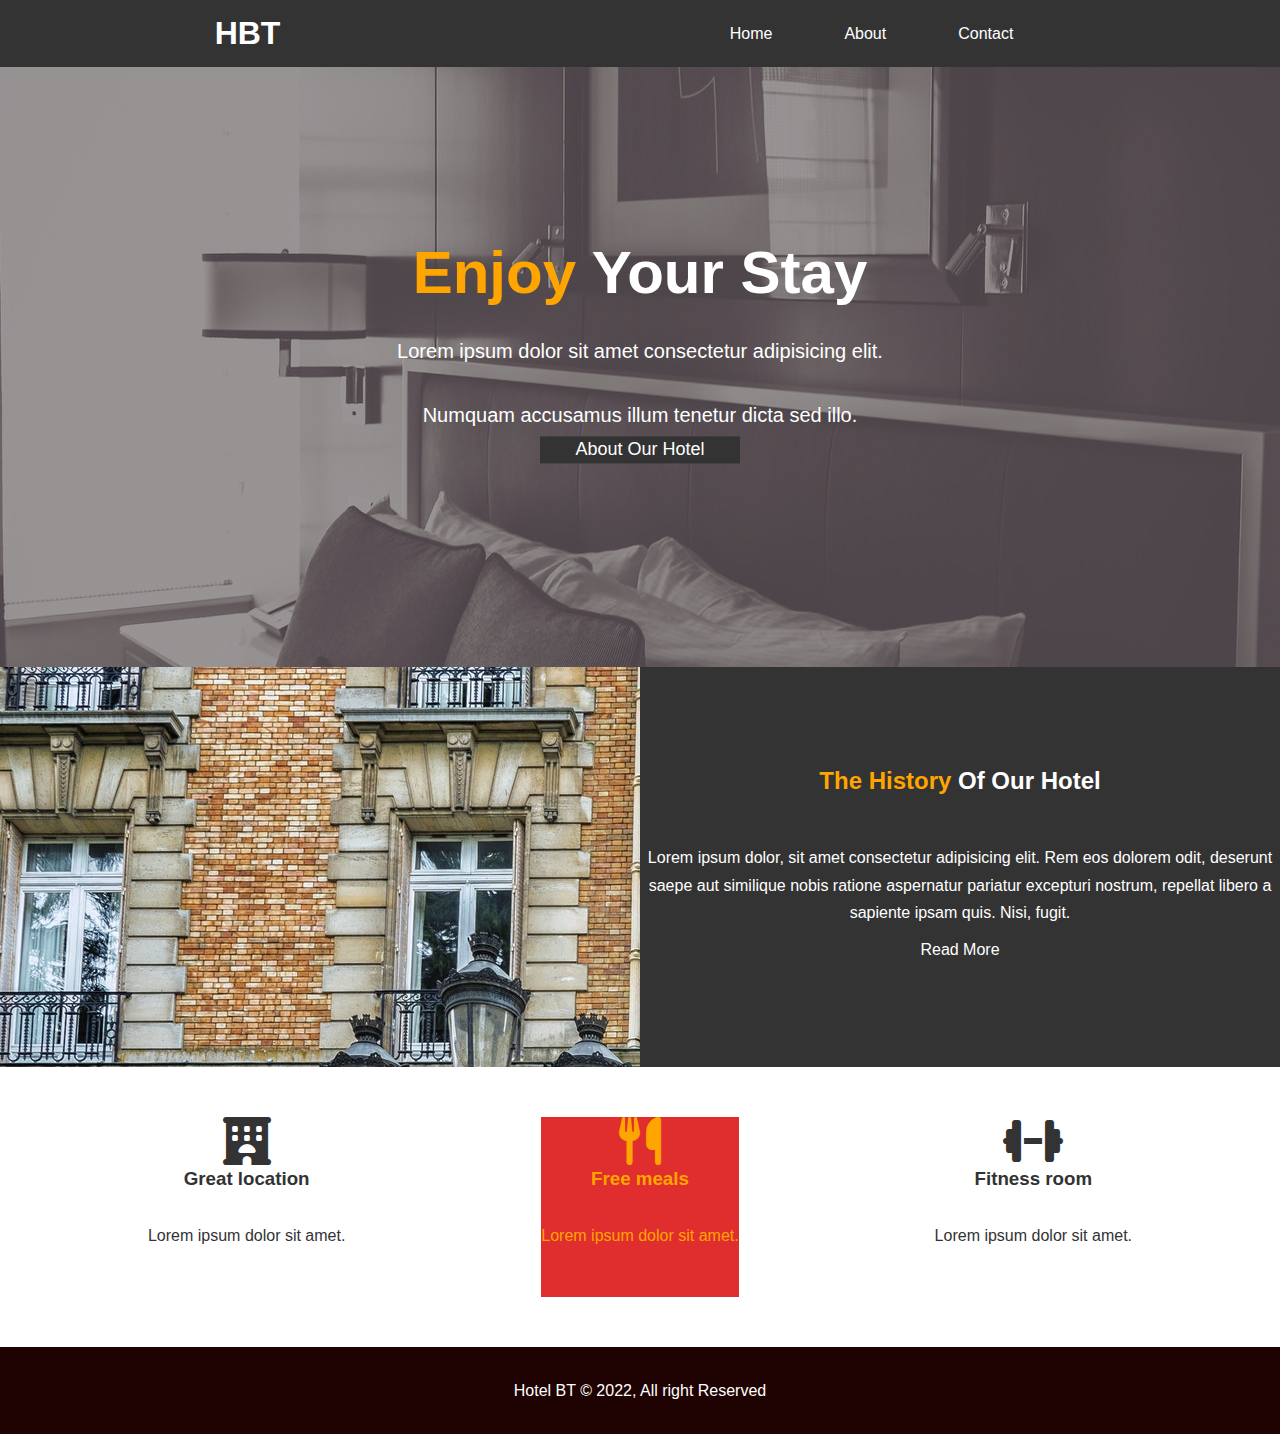
<file: index.html>
<!-- cod pentru prima pagina care este reprezemtata de fisierul radacina -->
<!DOCTYPE html>
<html lang="en">
  <head>
    <meta charset="UTF-8" />
    <meta http-equiv="X-UA-Compatible" content="IE=edge" />
    <meta name="viewport" content="width=device-width, initial-scale=1.0" />
    <link rel="stylesheet" type="text/css" href="./css/style.css" />
    <link rel="stylesheet" href="https://cdnjs.cloudflare.com/ajax/libs/font-awesome/6.1.2/css/all.min.css">
    <title>Hotel BT | Welcome</title>
  </head>
  <body>
    <header>
      <!-- ca si good practice foloseste daor un id si restul clase -->
      <nav id="navbar">
        <h1 class="logo"><a href="index.html"></a>HBT</h1>
        <ul>
          <li><a href="index.html">Home</a></li>
          <li><a href="about.html">About</a></li>
          <li><a href="contact.html">Contact</a></li>
        </ul>
      </nav>
      
      <!-- secventane de cod pentru continutul bannerului(imagine+heading+paragraf+link) -->
      <div class="showcase">
        <div class="container">
          <div class="showcase-content">
            <h1><span class="text-primary">Enjoy</span> Your Stay</h1>
            <p class="lead">
              Lorem ipsum dolor sit amet consectetur adipisicing elit.<p class="lead">Numquam accusamus illum tenetur dicta sed illo.</p> 
            </p>
            <div class="box">
              <a class="button" href="./about.html">About Our Hotel</a>
            </div>
          </div>
        </div>
      </div>
    </header>
    
    <!-- secventa de cod pentru partea de sectiune in care avem o imagine de fundal + un continut(text) -->
    <section id="home-info">
      <div class="info-img"></div>
      <div class="info-content">
        <h2><span class="text-primary">The History</span> Of Our Hotel</h2>
        <p>Lorem ipsum dolor, sit amet consectetur adipisicing elit. 
          Rem eos dolorem odit, deserunt saepe aut similique nobis ratione aspernatur pariatur excepturi nostrum, 
          repellat libero a sapiente ipsam quis. Nisi, fugit.</p>
          <div class="box">
            <a class="button" href="./about.html">Read More</a>
          </div>
      </div>
    </section>
    
    <!-- sectiune pentru noi featur-uri -->
    <section id="features">
      <div class="box bg-light">
        <!-- iconita pentru hotel -->
        <i class="fa-solid fa-hotel fa-3x"></i>
        <h3>Great location</h3>
        <p>Lorem ipsum dolor sit amet.
        </p>
      </div>
      <div class="box bg-primary">
        <i class="fa-solid fa-utensils fa-3x"></i>
        <h3>Free meals</h3>
        <p>Lorem ipsum dolor sit amet.</p>
      </div>
      <div class="box bg-light">
        <i class="fa-solid fa-dumbbell fa-3x"></i>
        <h3>Fitness room</h3>
        <p>Lorem ipsum dolor sit amet.</p>
      </div>
    </section>

    <!-- footer(partea de subsol a site-ului web) -->
    <div class="clear"></div>
    <footer id="main-footer">
      <p>Hotel BT &copy; 2022, All right Reserved</p>
    </footer>
  </body>
</html>
</file>
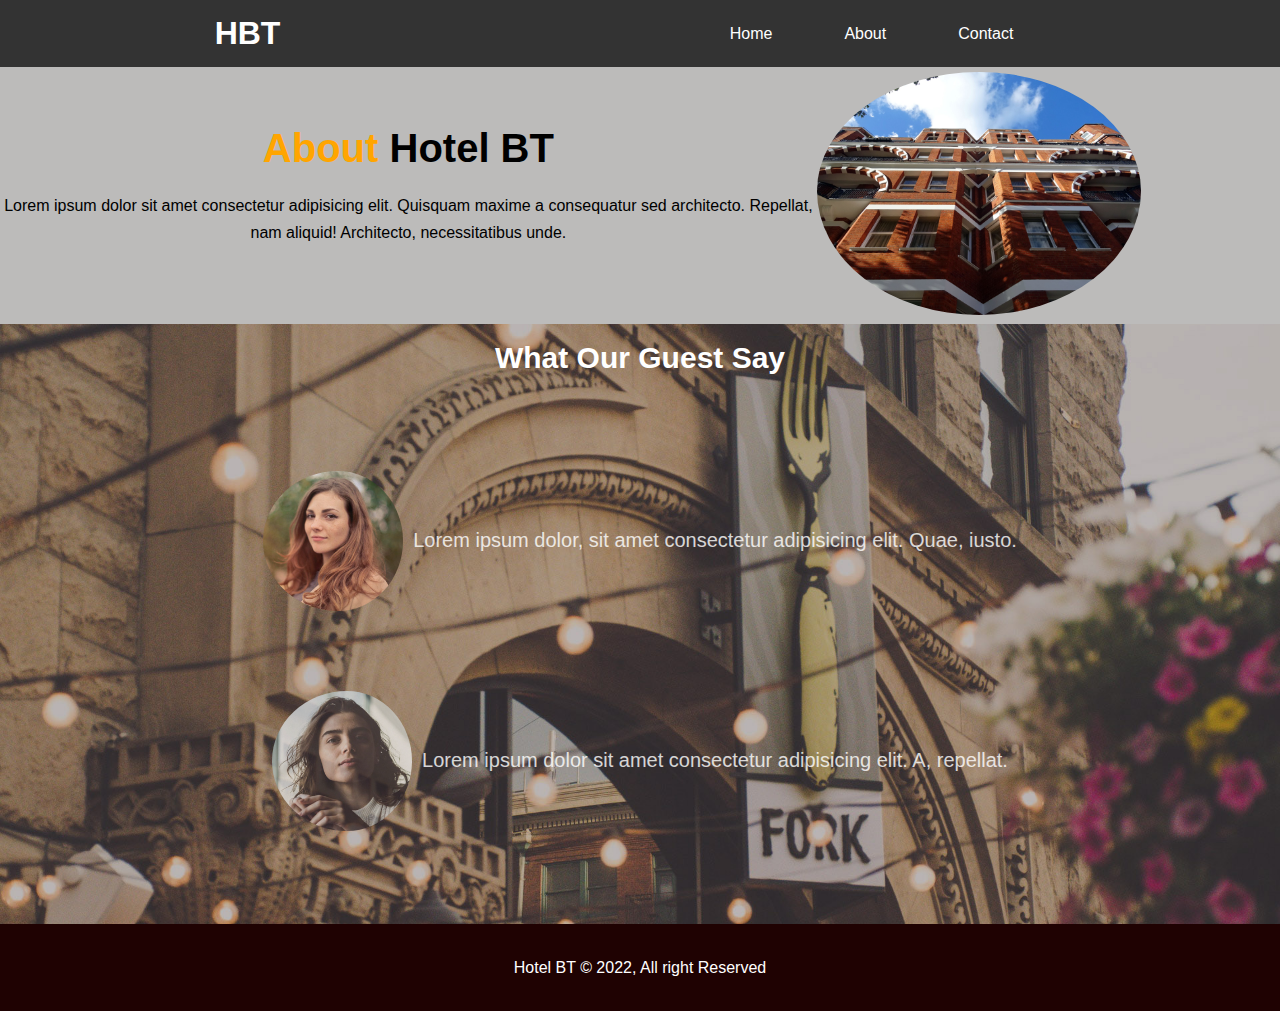
<file: about.html>
<!-- cod pentru pagina de about -->
<!DOCTYPE html>
<html lang="en">
  <head>
    <meta charset="UTF-8" />
    <meta http-equiv="X-UA-Compatible" content="IE=edge" />
    <meta name="viewport" content="width=device-width, initial-scale=1.0" />
    <link rel="stylesheet" type="text/css" href="./css/style.css" />
    <link
      rel="stylesheet"
      href="https://cdnjs.cloudflare.com/ajax/libs/font-awesome/6.1.2/css/all.min.css"
    />
    <title>Hotel BT | About</title>
  </head>
  <body>
    <header>
      <!-- ca si good practice foloseste daor un id si restul clase -->
      <nav id="navbar">
        <h1 class="logo"><a href="index.html"></a>HBT</h1>
        <ul>
          <li><a href="index.html">Home</a></li>
          <li><a href="about.html">About</a></li>
          <li><a href="contact.html">Contact</a></li>
        </ul>
      </nav>
    </header>

    <!-- cod pentru o sectiune de pagina(sectiunea va avea un continut in partea stanga si unul in partea dreapta-separate in mod egal) -->
    <section id="about-info">
      <div class="container">
        <div class="info-left">
          <!-- in stanga am un continut de tip text -->
          <h1><span class="text-primary">About</span> Hotel BT</h1>
          <p>
            Lorem ipsum dolor sit amet consectetur adipisicing elit. Quisquam
            maxime a consequatur sed architecto. 
            Repellat, nam aliquid!
            Architecto, necessitatibus unde.
          </p>
        </div>
        <!-- in dreapta am o imagine -->
        <div class="info-right">
          <img src="./img/photo-2.jpg" alt="imagine" />
        </div>
      </div>
    </section>
    
    <!-- sectiune pentru testimoniale -->
    <section id="testimonials">
        <div class="container">
            <h2 class="heading-testimonials">What Our Guest Say</h2>
            <div class="testimonial">
                <img src="./img/person-1.jpg" alt="imagine">
                <p>Lorem ipsum dolor, sit amet consectetur adipisicing elit. Quae, iusto.</p>
            </div>
            <div class="testimonial">
                <img src="./img/person-2.jpg" alt="imagine">
                <p>Lorem ipsum dolor sit amet consectetur adipisicing elit. A, repellat.</p>
            </div>
        </div>
    </section> 
    
    
    <div class="clear"></div>
    <!-- footer(partea de subsol a site-ului web) -->
    <div class="clear"></div>
    <footer id="main-footer">
      <p>Hotel BT &copy; 2022, All right Reserved</p>
    </footer>
  </body>
</html>
</file>
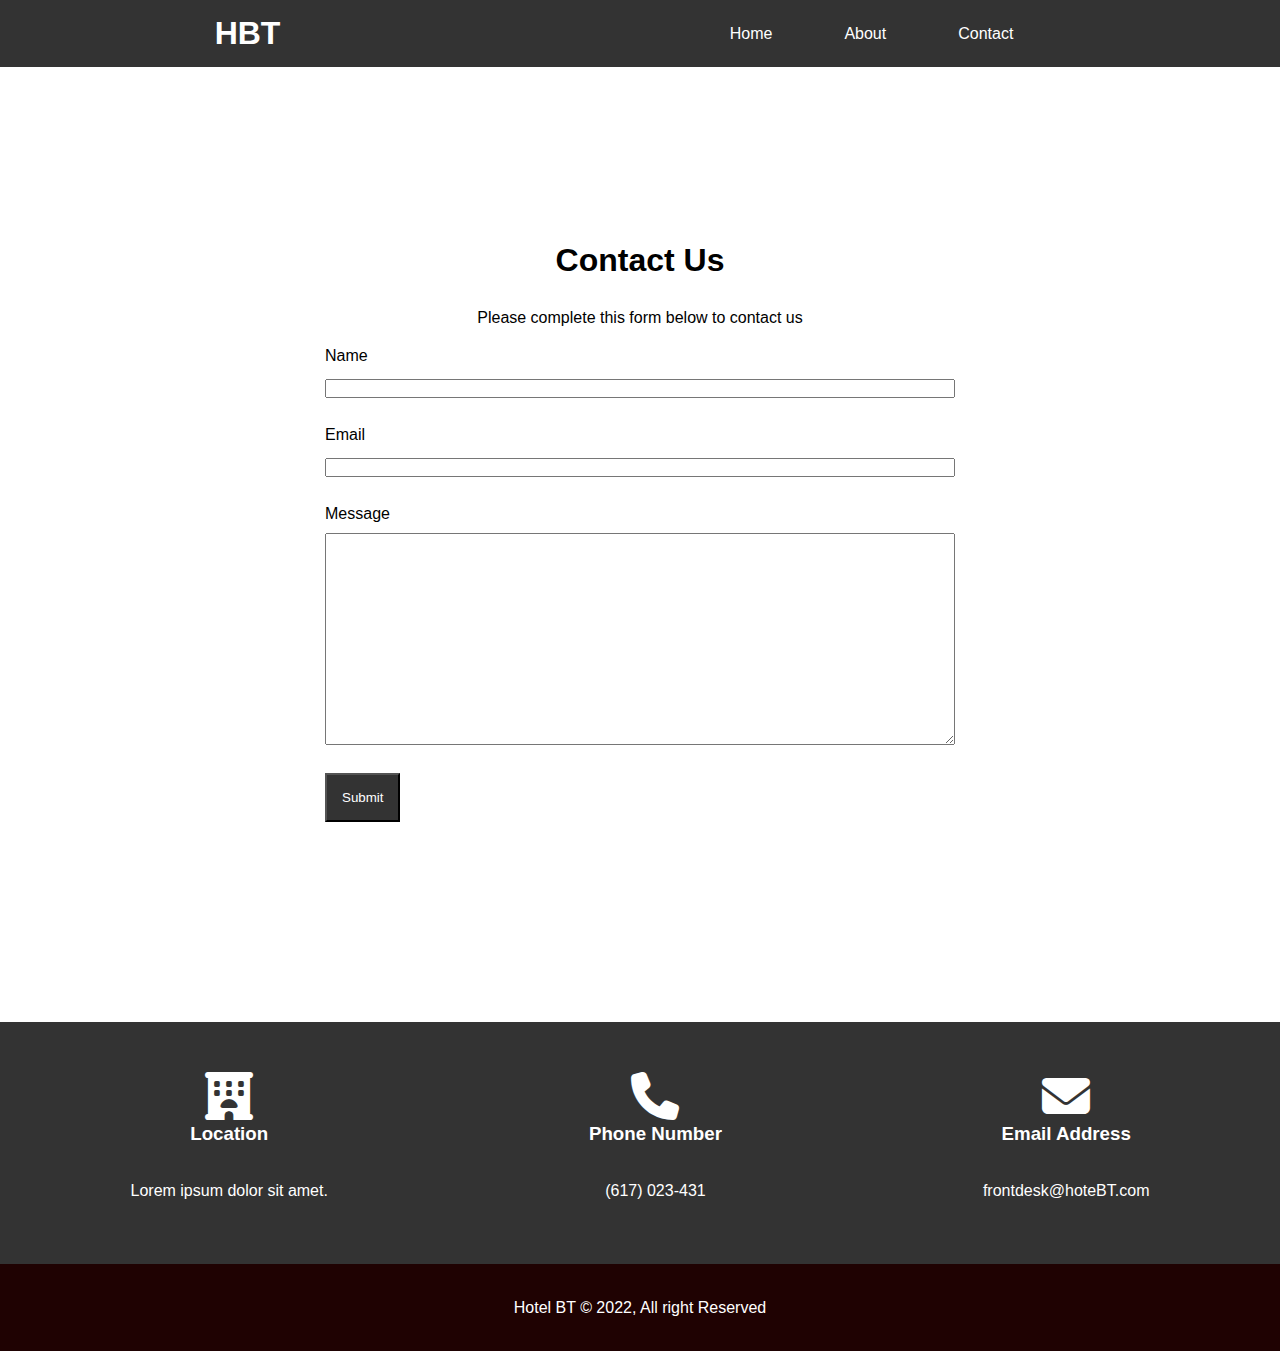
<file: contact.html>
<!-- cod pentru pagina de about -->
<!DOCTYPE html>
<html lang="en">
  <head>
    <meta charset="UTF-8" />
    <meta http-equiv="X-UA-Compatible" content="IE=edge" />
    <meta name="viewport" content="width=device-width, initial-scale=1.0" />
    <link rel="stylesheet" type="text/css" href="./css/style.css" />
    <link
      rel="stylesheet"
      href="https://cdnjs.cloudflare.com/ajax/libs/font-awesome/6.1.2/css/all.min.css"
    />
    <title>Hotel BT | Contact</title>
  </head>
  <body>
    <header>
      <!-- ca si good practice foloseste daor un id si restul clase -->
      <nav id="navbar">
        <h1 class="logo"><a href="index.html"></a>HBT</h1>
        <ul>
          <li><a href="index.html">Home</a></li>
          <li><a href="about.html">About</a></li>
          <li><a href="contact.html">Contact</a></li>
        </ul>
      </nav>
    </header>

    <!-- sectiune pentru form -->
    <section id="contact-form">
      <div class="container">
        <h1 class="heading-form">
          <span class="text-primary">Contact</span> Us
        </h1>
        <p>Please complete this form below to contact us</p>
        <form class="form">
          <div class="form-group">
            <label for="name">Name</label>
            <input type="text" name="name" id="name" />
          </div>
          <div class="form-group">
            <label for="email">Email</label>
            <input type="email" name="email" id="email" />
          </div>
          <div class="form-group">
            <label for="message">Message</label>
            <textarea name="message" id="message"></textarea>
          </div>
          <button type="submit" class="btn">Submit</button>
        </form>
      </div>
    </section>
    <!-- sectiune de contact -->
    <section id="contact-info">
      <div class="container">
        <div class="box">
          <!-- iconita pentru hotel -->
          <i class="fas fa-hotel fa-3x"></i>
          <h3>Location</h3>
          <p>
            Lorem ipsum dolor sit amet.
          </p>
        </div>
        <div class="box">
          <i class="fas fa-phone fa-3x"></i>
          <h3>Phone Number</h3>
          <p>
           (617) 023-431
          </p>
        </div>
        <div class="box">
          <i class="fas fa-envelope fa-3x"></i>
          <h3>Email Address</h3>
          <p>
            frontdesk@hoteBT.com
          </p>
        </div>
      </div>
    </section>
    <div class="clear"></div>
    <!-- footer(partea de subsol a site-ului web) -->
    <div class="clear"></div>
    <footer id="main-footer">
      <p>Hotel BT &copy; 2022, All right Reserved</p>
    </footer>
  </body>
</html>
</file>
<file: css/style.css>
/* Reset CSS-practic elimin toate spatiile din pagina web */
* {
  margin: 0px;
  padding: 0px;
  box-sizing: border-box;
}

/* Main styling */
html,
body {
  font-family: "Segoe UI", Tahoma, Geneva, Verdana, sans-serif;
  line-height: 1.7em;
}

a {
  color: #333;
  text-decoration: none;
}

h1,
h2,
h3 {
  padding-bottom: 20px;
}

p {
  margin: 10px 0;
}

/* Navbar */
#navbar {
  background-color: #333;
  color: #fff;
  overflow: auto;
  display: flex;
  justify-content: space-around;
  align-items: center;
}

@media (max-width: 767.98px) {
  #navbar {
    display: flex;
    flex-direction: column;
    justify-content: center;
    align-items: center;
    text-align: center;
  }
}

#navbar h1 {
  float: left;
  padding-top: 20px;
}

#navbar a {
  color: #fff;
}

#navbar li {
  list-style-type: none;
  margin-right: 2em;
  padding: 20px;
}

#navbar ul {
  display: flex;
  align-items: center;
}

/* efect de hover la click cu mouse-ul */
#navbar ul li a:hover {
  background: #444;
  color: #f7c08a;
}

/* stilizare contetn banner */
.showcase .container .showcase-content .text-primary {
  color: orange;
}

.showcase .container .showcase-content h1 {
  font-size: 60px;
  line-height: 1.2em;
}

/* introduc imaginea de fundal a continutului bannerului */
.showcase {
  background-image: url("../img/showcase.jpg");
  background-repeat: no-repeat;
  background-position: center;
  height: 600px;
}

/* amplasam continutul bannerului la mijlocul iamginii */
.showcase .container .showcase-content {
  display: flex;
  justify-content: center;
  flex-direction: column;
  text-align: center;
  color: white;
  padding-top: 170px;
}

@media (max-width: 767.98px) {
  .showcase .container .showcase-content {
    display: flex;
    flex-direction: column;
    justify-content: center;
    align-items: center;
    text-align: center;
  }
}
.showcase .container .showcase-content .lead {
  font-size: 20px;
  padding-bottom: 20px;
  line-height: 1.2em;
}

.showcase .container .showcase-content .box {
  display: flex;
  justify-content: center;
  width: 200px;
  position: absolute;
  top: 50%;
  left: 50%;
  transform: translate(-50%, -50%);
  background: #333;
}

.showcase .container .showcase-content .box .button {
  display: flex;
  font-size: 18px;
  color: white;
  border: none;
  justify-content: center;
  align-items: center;
  cursor: pointer;
}

@media (max-width: 767.98px) {
  .showcase .container .showcase-content .box .button {
    display: none;
  }
}

.showcase .container .showcase-content .box .button:hover {
  color: orange;
}

/* Home-info */
#home-info {
  height: 400px;
  background-color: #333;
}

/* pun imaginea de fundal pe jumatate din ecran */
#home-info .info-img {
  background-image: url("../img/photo-1.jpg");
  float: left;
  width: 50%;
  background-repeat: no-repeat;
  min-height: 100%;
}

#home-info .info-content {
  display: flex;
  justify-content: center;
  text-align: center;
  flex-direction: column;
  text-align: center;
  padding-top: 100px;
  color: #fff;
}

#home-info .info-content .text-primary {
  color: orange;
}

#home-info .info-content .box .button {
  color: #fff;
}

#home-info .info-content p {
  padding-top: 20px;
}

#home-info .info-content .button:hover {
  color: orange;
}

/* feautures section-vreau sa am 3 coloane egale cu cele trei feature-uri */
#features .box {
  display: flex;
  flex-direction: column;
  height: 20vh;
}

@media (max-width: 767.98px) {
  #features {
    display: flex;
    flex-direction: column;
    justify-content: center;
    align-items: center;
    text-align: center;
  }
}

#features {
  display: flex;
  justify-content: space-around;
  align-items: center;
  text-align: center;
  padding: 50px;
}

#features .bg-light {
  background: white;
  color: #333;
}

#features .bg-primary {
  background: rgb(224, 46, 46);
  color: orange;
}

/* Footer styling */
#main-footer {
  text-align: center;
  background: rgb(31, 2, 2);
  color: white;
  padding: 20px;
}


#main-footer p {
  text-align: center;
}

/* pentru a pune footer-ul pe centru */
.clear {
  clear: both;
}

/* Styling About Page */

/* stilizarea imaginii catre dreapta  */
#about-info .container {
  display: flex;
  background-color: rgba(181, 180, 179, 0.9);
}

@media (max-width: 767.98px) {
  #about-info .container {
    display: flex;
    flex-direction: column;
    justify-content: center;
    align-items: center;
    text-align: center;
  }
  #about-info .container .info-left h1 {
    padding-top: 12px;
  }
}

#about-info .container .info-right {
  float: right;
  width: 50%;
  min-height: 100%;
}

#about-info .container .info-right img {
  width: 70%;
  border-radius: 50%;
  margin: auto;
  padding-top: 5px;
}

/* stilizarea textului catre stanga */
#about-info .container .info-left {
  display: flex;
  flex-direction: column;
  align-items: center;
  justify-content: center;
}

#about-info .container .info-left p {
  text-align: center;
}

#about-info .container .info-left .text-primary {
  color: orange;
}

#about-info .container .info-left h1 {
  font-size: 40px;
}

/* testimonials styling */
#testimonials .testimonial img {
  width: 150px;
  padding-right: 10px;
  border-radius: 50%;
}

#testimonials .testimonial {
  display: flex;
  justify-content: center;
  align-items: center;
  text-align: center;
  padding-top: 80px;
  opacity: 0.8;
}

#testimonials .testimonial p {
  font-size: 20px;
  color: white;
}

#testimonials .container {
  background-image: url("../img/test-bg.jpg");
  background-repeat: no-repeat;
  background-size: cover;
  background-position: center;
  height: 600px;
}

@media (max-width: 767.98px) {
  #testimonials .container .testimonial {
    display: flex;
    flex-direction: column;
    justify-content: center;
    align-items: center;
    text-align: center;
    padding-top: 30px;
  }
}

#testimonials .container .heading-testimonials {
  text-align: center;
  font-size: 30px;
  color: #fff;
  padding-top: 20px;
}

/* styling form */
#contact-form .form-group {
  margin-bottom: 20px;
}

#contact-form label {
  display: flex;
  margin-bottom: 5px;
}

#contact-form .container {
  display: flex;
  flex-direction: column;
  justify-content: center;
  align-items: center;
  text-align: center;
  padding: 20vh;
}

@media (min-width: 767.98px) {
  #contact-form .container .form-group input {
    width: 70vh;
  }
  #contact-form .container .form-group textarea {
    width: 70vh;
    padding: 10vh;
  }
}

/* schimbarea culorii bordurii la fiecare input */

#contact-form .container .form-group input:focus {
  outline: none;
  border-color: red;
}

#contact-form .container .form-group textarea:focus {
  outline: none;
  border-color: red;
}

/* contact info styling */
#contact-info .container .box {
  display: flex;
  flex-direction: column;
  padding: 50px;
  text-align: center;
  color: white;
}

@media (max-width: 767.98px) {
  #contact-info .container {
    display: flex;
    flex-direction: column;
    justify-content: center;
    align-items: center;
    text-align: center;
    padding: 30px;
  }
}

#contact-info .container {
  display: flex;
  justify-content: space-around;
  align-items: center;
  text-align: center;
  background-color: #333;
}

.form .btn {
  padding: 15px;
  display: flex;
  justify-content: flex-start;
  margin-bottom: 20px;
  background: #333;
  color: white;
}

.form .btn:hover {
  background-color: orange;
  cursor: pointer;
}
</file>
